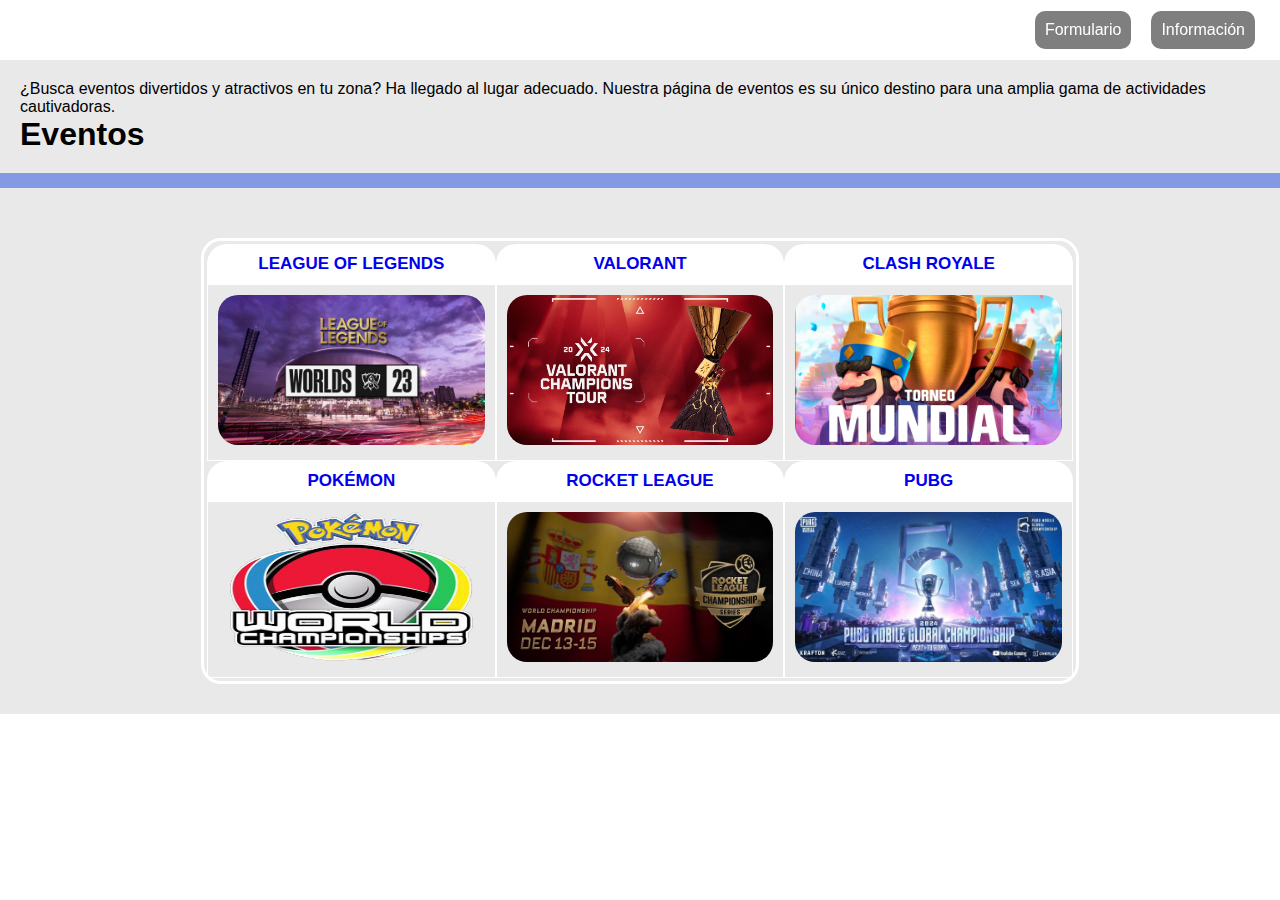
<file: Unitedprojectup/index.html>
<!DOCTYPE html>
<html> 
<link rel="stylesheet" href="index.css">
<title>EVENTOS</title>
<head>
<body >
    <header>
        <div id="header_izquierda"><h1>Eventos</h1></div>
        <div id="header_derecha">
            <a class="header_boton" style="background-color: rgb(255,255,255, 0.1); backdrop-filter: blur(4px);" >Eventos</a>
            <a class="header_boton" href="Formularios.html">Formulario</a>
            <a class="header_boton" href= "Información.html"> Información</a>
        </div>
    </header>
    <div id="contenido_texto">
        
        <p>¿Busca eventos divertidos y atractivos en tu zona? Ha llegado al lugar 
            adecuado. Nuestra página de eventos es su único destino para una amplia gama de 
            actividades cautivadoras.</p>
            <h1>Eventos</h1>   
    </div>


    <div id="contenido">
        <table id="contenido_juego">
            <tr>
                <th><a class="info"  href="lol.html">LEAGUE OF LEGENDS</a></th>
                <th><a class="info"  href="valorant.html">VALORANT</a></th>
                <th><a class="info"  href="clashroyal.html">CLASH ROYALE</a></th>
            </tr>
            <tr>
                <td ><a href="lol.html"><img src="img/imagenlol.jpg" alt="imagen de lol"></a></td>
                <td><a  href="valorant.html"><img src="img/valorantchampions.webp" alt="champion valorant"></a></td>
                <td><a  href="clashroyal.html"><img src="img/clashroyal.jpg" alt="Mundial clash royale"></a></td>
            </tr>
            <tr>
                <th><a class="info" href="pokemon.html">POKÉMON</a></th>
                <th><a class="info"  href="rocket.html">ROCKET LEAGUE</a></th>
                <th><a class="info" href="pug.html">PUBG</a></th>
            </tr>
            <tr>
                <td><a  href="pokemon.html"><img src="img/Worlds-Logo pokemon.png" alt="Mundial Pokemon"></a></td>
                <td><a  href="rocket.html"><img src="img/mundial de rocket league.jpg" alt="Mundial Rocket league"></a></td>
                <td><a  href="pug.html"><img src="img/Mundial pubg.JPEG" alt="Mundial Pubg"></a></td>
            </tr>
        </table>
    </div>
</body>
</html>
</file>
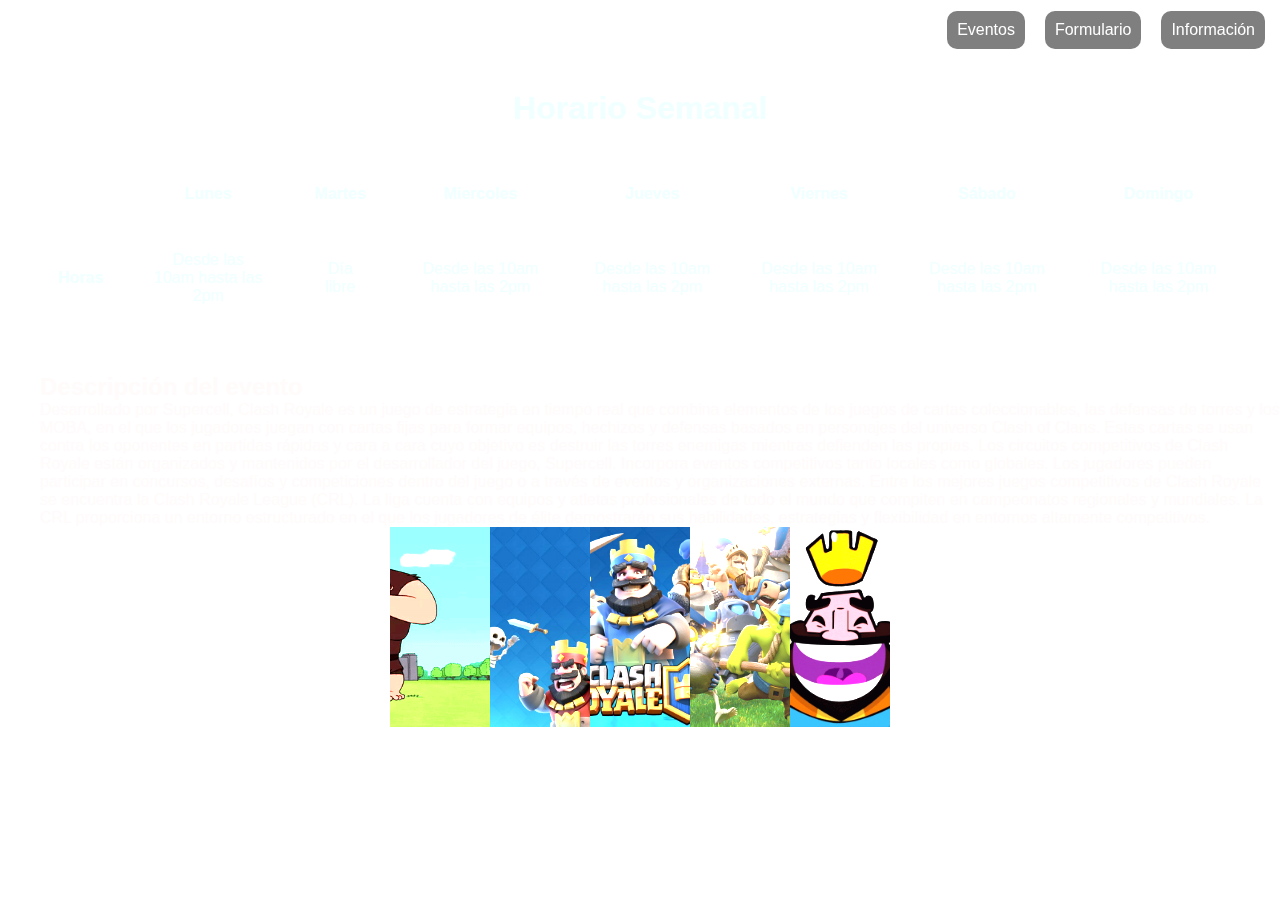
<file: Unitedprojectup/clashroyal.html>
<!DOCTYPE html>
<html> 
<body>
<link rel="stylesheet" href="horarios.css">
    <header>
        <div id="header_izquierda"> <h1>Eventos</h1></div>
        <div id="header_derecha">
            <a class="header_boton" href="index.html" >Eventos</a>
            <a class="header_boton" href="Formularios.html">Formulario</a>
            <a class="header_boton" href= "Información.html"> Información</a>
        </div>
    </header>
    <div id="Horario">
        <h1>Horario Semanal</h1>
       <table>
            <tr>   
                <th></th>
                <th>Lunes</th>
                <th>Martes</th>
                <th>Miercoles</th>
                <th>Jueves</th>
                <th>Viernes</th>
                <th>Sábado</th>
                <th>Domingo</th>
            </tr>

            <tr>
                <th>Horas</th>
                <td>Desde las 10am hasta las 2pm</td>
                <td>Día libre</td>
                <td>Desde las 10am hasta las 2pm</td>
                <td>Desde las 10am hasta las 2pm</td>
                <td>Desde las 10am hasta las 2pm</td>
                <td>Desde las 10am hasta las 2pm</td>
                <td>Desde las 10am hasta las 2pm</td>
            </tr>
       </table>
        </div>

<div id="datos_uno">
    <h2>Descripción del evento</h2>
    <p> Desarrollado por Supercell, Clash Royale es un juego de estrategia en tiempo real que combina elementos de 
        los juegos de cartas coleccionables, las defensas de torres y los MOBA, en el que los jugadores juegan con 
        cartas fijas para formar equipos, hechizos y defensas basados en personajes del universo Clash of Clans. 
        Estas cartas se usan contra los oponentes en partidas rápidas y cara a cara cuyo objetivo es destruir las 
        torres enemigas mientras defienden las propias. Los circuitos competitivos de Clash Royale están organizados 
        y mantenidos por el desarrollador del juego, Supercell. Incorpora eventos competitivos tanto locales como 
        globales. Los jugadores pueden participar en concursos, desafíos y competiciones dentro del juego o a través de
        eventos y organizaciones externas. Entre los mejores juegos competitivos de Clash Royale se encuentra la Clash 
        Royale League (CRL). La liga cuenta con equipos y atletas profesionales de todo el mundo que compiten en campeonatos
        regionales y mundiales. La CRL proporciona un entorno estructurado en el que los jugadores de élite demostrarán 
        sus habilidades, estrategias y flexibilidad en entornos altamente competitivos.  
    </p>
</div>
<section>
    <img src="img/CLASH_ROYALE_siete.png" alt="chica">
    <img src="img/CLASH_ROYALE_tres.png" alt="chica2">
    <img src="img/CLASH_ROYALE_cuatro.png" alt="chica3">
    <img src="img/clashroyale_cinco.png" alt="chica4">
    <img src="img/CLASH_ROYALE_SEIS.gif" alt="chica4">
</section>
</body>
</html>
</file>
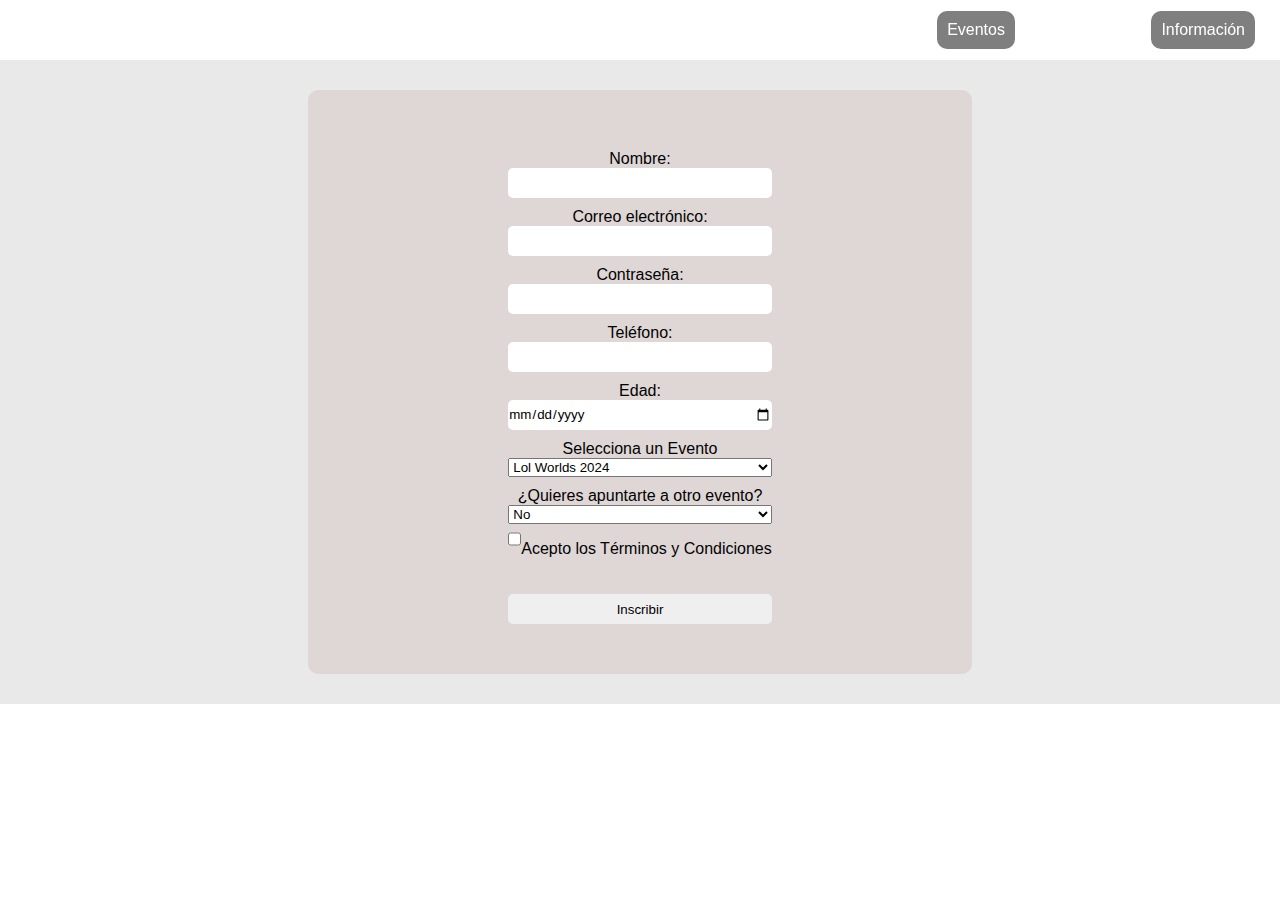
<file: Unitedprojectup/Formularios.html>
<!DOCTYPE html>
<html> 
<link rel="stylesheet" href="index.css">
<body>
    <header>
        <div id="header_izquierda"> <h1>Eventos</h1></div>
        <div id="header_derecha">
            <a class="header_boton" href="index.html">Eventos</a>
            <a class="header_boton" style="background-color: rgb(255,255,255, 0.1); backdrop-filter: blur(4px);">Formulario</a>
            <a class="header_boton" href="Información.html">Información</a>
            
        </div>
    </header>
    <div id="contenido" style="display: flex;">
        <form name="formulario" method="get" action="insert.php" onsubmit="return validarFormulario()">

            <input type="hidden" id="clientes" name= "db" value="unitedprojectup">
            <input type="hidden" id="clientes2" name="table" value="clientes">

            <label for="name">Nombre:</label>
            <input type="text" id="Nombre" name="Nombre" required />

            <label for="mail">Correo electrónico:</label>
            <input type="email" id="correo" name="correo" value="" required />
            
            <label for="password">Contraseña:</label>
            <input type="password" id="contraseña" name="contraseña" required />

            <label for="telf">Teléfono:</label>
            <input type="text" id="telefono" name="telefono" required/>

            <label for="edad">Edad:</label>
            <input type="date" id="edad" name="edad" required/>

            <label for="evento">Selecciona un Evento</label>
            <select id="evento" name="evento1">
                <option value="Worlds2024" >Lol Worlds 2024</option>
                <option value="Valorant Champions2024" >Valorant Champions 2024 </option>
                <option value="Clash Royale Wordl Tour2024" >Clash Royale Wordtour 2024</option>
                <option value="Mundial de Pokemon 2024" >Mundial de Pokemon 2024</option>
                <option value="Wordl Champioship2024" >Rocket league Wordl Champioship2024</option>
                <option value="Pubg Campeonato Mundial2024" >Pubg Campeonato Mundial2024</option>
            </select>

            <label for="evento">¿Quieres apuntarte a otro evento?</label>
            <select id="evento" name="evento2">
                <option value="">No</option>
                <option value="Worlds2024" >Lol Worlds 2024</option>
                <option value="Valorant Champions2024" >Valorant Champions 2024 </option>
                <option value="Clash Royale Wordl Tour2024" >Clash Royale Wordtour 2024</option>
                <option value="Mundial de Pokemon 2024" >Mundial de Pokemon 2024</option>
                <option value="Wordl Champioship2024" >Rocket league Wordl Champioship2024</option>
                <option value="Pubg Campeonato Mundial2024" >Pubg Campeonato Mundial2024</option>
            </select>

            <div class="terms-checkbox-container">
                <input class="acceptterms" type="checkbox" name="condiciones" value="agree_terms">Acepto los Términos y Condiciones
            </div>
            <br>
            <br>
            
            <input class="btn-submit" type="submit" id="enviar" value="Inscribir"/>
        </form>

    </div>


    <script>
        function validarFormulario() {

            var y = document.forms["formulario"]["condiciones"].checked;
            console.log(y);
            if (y == false) {
                alert("Tienes que aceptar los términos y condiciones");
                return false;
            }

            var contraseña = document.forms["formulario"]["contraseña"].value;
            if (contraseña.length < 8) {
                alert("La contraseña es débil. Debe tener al menos 8 caracteres.");
                return false;
            }         
            

            var evento1 = document.forms["formulario"]["evento1"].value;
            var evento2 = document.forms["formulario"]["evento2"].value;
            if (evento1 == evento2) {
                alert("No puedes elegir el misnmo evento dos veces");
                return false;
            } 

        }

    </script>
</body>
</html>
</file>
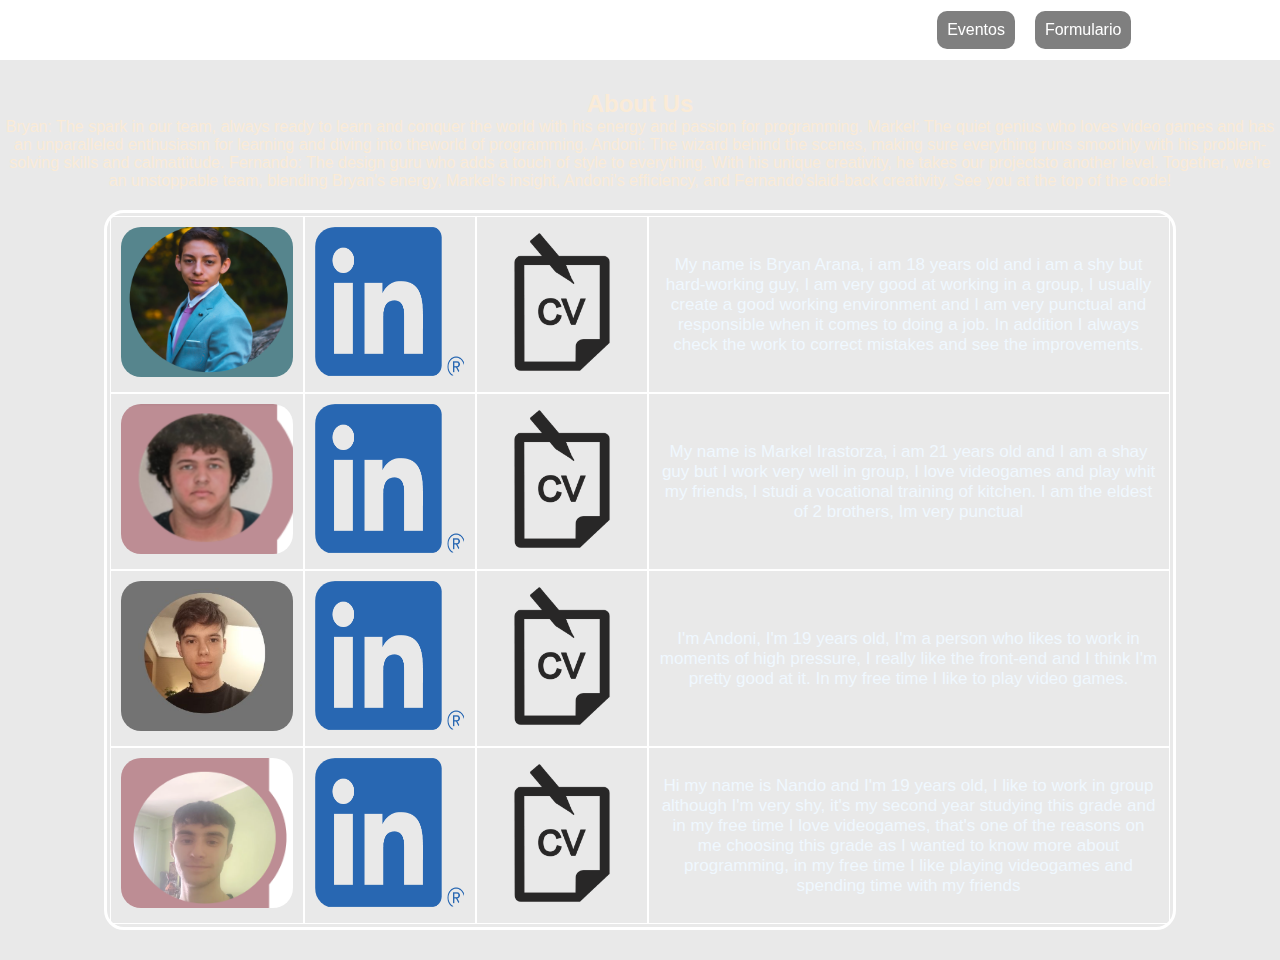
<file: Unitedprojectup/Información.html>
<!DOCTYPE html>
<html> 
<link rel="stylesheet" href="index.css">
<head>
<body>
    <header>
        <div id="header_izquierda"> <h1>Eventos</h1></div>
        <div id="header_derecha">
            <a class="header_boton" href="index.html" >Eventos</a>
            <a class="header_boton" href="Formularios.html">Formulario</a>
            <a class="header_boton" style="background-color: rgb(255,255,255, 0.1); backdrop-filter: blur(4px);" >Información</a>
        </div>
    </header>

    <div id="contenido">
        <table id="contenido_cv">
            <tr>
                <td><img src="img/fotico.png" alt="Bryan Arana"></td>
                <td><a href="http://www.linkedin.com/in/brayan-alexander-arana-herrera-a73286295"><img style="width: 150px;"    src="img/LInkedin.png" alt="LInkedin"></a></td>
                <td><a href="Captura de pantalla 2023-10-27 083310.png"><img style="width: 150px;"    src="img/cv.png" alt="cv"></a></td>
                <td><P style="width: 500px;">My name is Bryan Arana, i am 18 years old and i am a shy but hard-working guy, I am very good at working in a group, I usually create a good working 
                environment and I am very punctual and responsible when it comes to doing a job. In addition I always check the work to correct mistakes and see the improvements.</P> </td>
            </tr>
            
            <tr>
                <td><img src="img/Captura de pantalla 2023-10-27 081549.png" width="230px" alt="Markel Irastorza"></td>
                <td><a href="http://www.linkedin.com/in/markel-irastorza-b90675296"><img style="width: 150px;"    src="img/LInkedin.png" alt="LInkedin"></a></td>
                <td><a href="Captura de pantalla 2023-10-27 091236.png"><img style="width: 150px;"    src="img/cv.png" alt="cv"></a></td>
                <td><P style="width: 500px;"> My  name is Markel Irastorza, i am 21 years old and I am a shay guy but I work very well in group, I love videogames and play whit my friends, I studi a vocational training of kitchen.
                I am the eldest of 2 brothers, Im very punctual </P></td>
            </tr>

            <tr>
                <td><img src="img/foricoandoni.png" width="230px" alt="Andoni felipe"></td>
                <td><a href="https://www.linkedin.com/in/maragati-undefined-856109299/"><img style="width: 150px;"    src="img/LInkedin.png" alt="LInkedin"></a></td>
                <td><a href="andoni.jpg"><img style="width: 150px;"    src="img/cv.png" alt="cv"></a></td>
                <td><p style="width: 500px;">I'm Andoni, I'm 19 years old, I'm a person who likes to work in moments of high pressure,
                     I really like the front-end and I think I'm pretty good at it. In my free time 
                     I like to play video games.</p></td>
            </tr>
            <tr>
                <td><img src="img/image2.png" width="230px" alt="Fernando Gude"></td>
                <td><a href="https://www.linkedin.com/in/fernando-gude-reimundez-331925258/"><img style="width: 150px;"          src="img/LInkedin.png" alt="LInkedin"></a></td>
                <td><a href="Captura de pantalla 2023-10-27 085942.png"><img style="width: 150px;"    src="img/cv.png" alt="cv"></a></td>
                <td><P style="width: 500px;">Hi my name is Nando and I'm 19 years old, I like to work in group 
                    although I'm very shy, it's my second year studying this grade and in my free time I love 
                    videogames, that's one of the reasons on me choosing this grade as I wanted to know more about
                    programming, in my free time I like playing videogames and spending time with my friends</P></td>
            </tr>
            <h2 style="color: antiquewhite;"> About Us </h2>
            <p style="color: antiquewhite;">
                Bryan: The spark in our team, always ready to learn and conquer the world with his energy and passion for programming.

                Markel: The quiet genius who loves video games and has an unparalleled enthusiasm for learning and 
                diving into theworld of programming.

                Andoni: The wizard behind the scenes, making sure everything runs smoothly with his problem-solving
                skills and calmattitude.

                Fernando: The design guru who adds a touch of style to everything. With his unique creativity, he takes
                our projectsto another level.

                Together, we're an unstoppable team, blending Bryan's energy, Markel's insight, Andoni's efficiency, 
                and Fernando'slaid-back creativity. See you at the top of the code!</p>
        </table>
    </div>
</body>
</file>
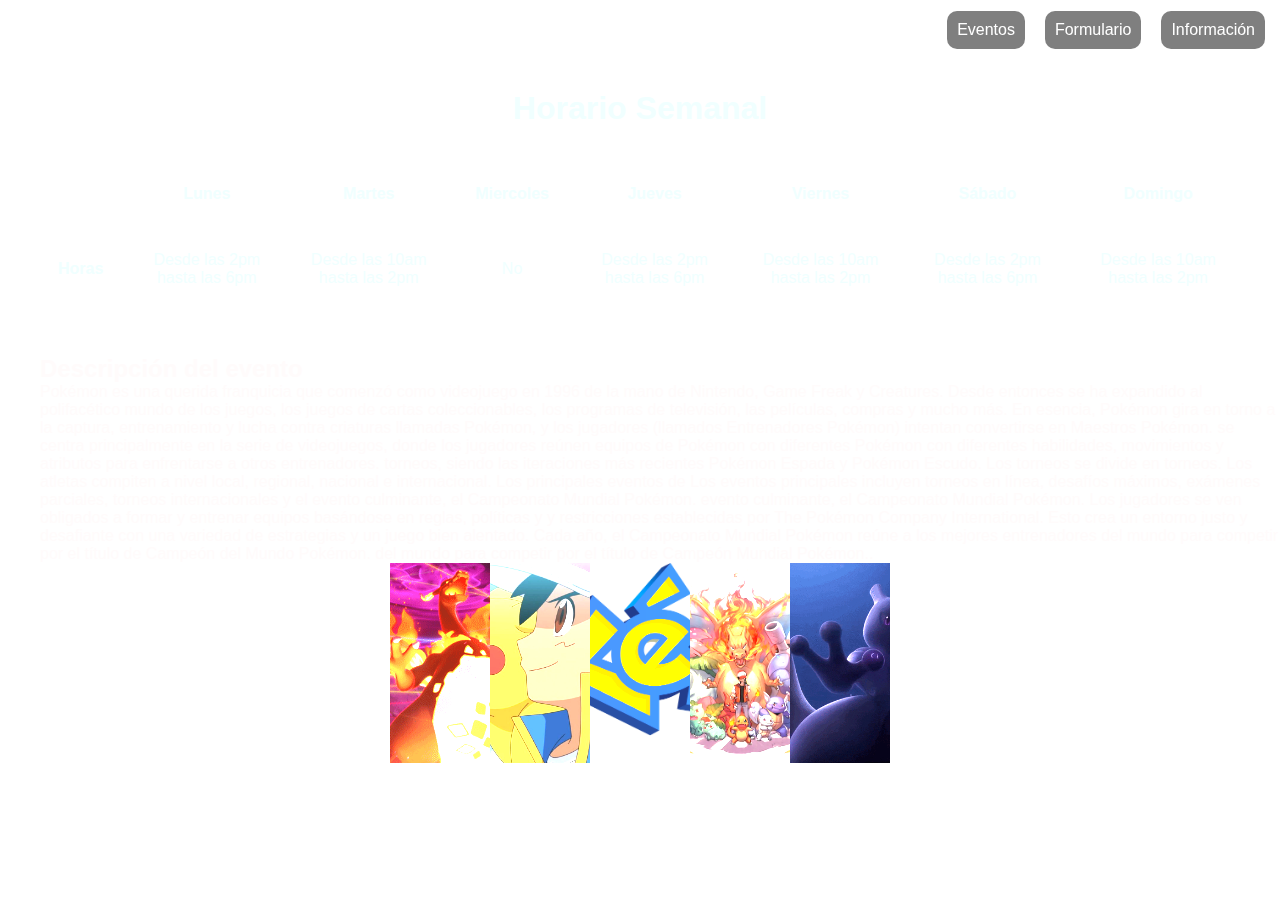
<file: Unitedprojectup/pokemon.html>
<!DOCTYPE html>
<html> 
<body>
<link rel="stylesheet" href="horarios.css">
    <header>
        <div id="header_izquierda"> <h1>Eventos</h1></div>
        <div id="header_derecha">
            <a class="header_boton" href="index.html" >Eventos</a>
            <a class="header_boton" href="Formularios.html">Formulario</a>
            <a class="header_boton" href= "Información.html"> Información</a>
        </div>
    </header>
    <div id="Horario">
        <h1>Horario Semanal</h1>
       <table>
            <tr>   
                <th></th>
                <th>Lunes</th>
                <th>Martes</th>
                <th>Miercoles</th>
                <th>Jueves</th>
                <th>Viernes</th>
                <th>Sábado</th>
                <th>Domingo</th>
            </tr>

            <tr>
                <th>Horas</th>
                <td>Desde las 2pm hasta las 6pm</td>
                <td>Desde las 10am hasta las 2pm</td>
                <td>No</td>
                <td>Desde las 2pm hasta las 6pm</td>
                <td>Desde las 10am hasta las 2pm</td>
                <td>Desde las 2pm hasta las 6pm</td>
                <td>Desde las 10am hasta las 2pm</td>
            </tr>
       </table>
        </div>

<div id="datos_uno">
    <h2>Descripción del evento</h2>
    <p> Pokémon es una querida franquicia que comenzó como videojuego en 1996 de la mano de Nintendo, Game Freak y Creatures. 
        Desde entonces se ha expandido al polifacético mundo de los juegos, los juegos de cartas coleccionables, los programas de televisión, las películas, 
        compras y mucho más. En esencia, Pokémon gira en torno a la captura, entrenamiento y lucha contra criaturas llamadas
        Pokémon, y los jugadores (llamados Entrenadores Pokémon) intentan convertirse en Maestros Pokémon.
        se centra principalmente en la serie de videojuegos, donde los jugadores reúnen equipos de Pokémon con diferentes 
        Pokémon con diferentes habilidades, movimientos y atributos para enfrentarse a otros entrenadores. 
        torneos, siendo las iteraciones más recientes Pokémon Espada y Pokémon Escudo. Los torneos se 
        divide en torneos. Los atletas compiten a nivel local, regional, nacional e internacional. Los principales eventos de 
        Los eventos principales incluyen torneos en línea, desafíos máximos, exámenes parciales, torneos internacionales y el evento culminante, el Campeonato Mundial Pokémon. 
        evento culminante, el Campeonato Mundial Pokémon. Los jugadores se ven obligados a formar y entrenar equipos basándose en reglas, políticas y 
        y restricciones establecidas por The Pokémon Company International. Esto crea un entorno justo y desafiante con una variedad 
        de estrategias y un juego bien alentado. Cada año, el Campeonato Mundial Pokémon reúne a los mejores entrenadores del mundo para competir por el título de Campeón del Mundo Pokémon. 
        del mundo para competir por el título de Campeón Mundial Pokémon..
    </p>
</div>
<section>
    <img src="img/pokémon_uno.gif" alt="chica">
    <img src="img/pokémon_tres.jpg" alt="chica2">
    <img src="img/pokémon_dos.png" alt="chica3">
    <img src="img/pokémon_seis.jpg" alt="chica4">
    <img src="img/pokémon_ocho.gif" alt="chica5">
</section>
</body>
</html>
</file>
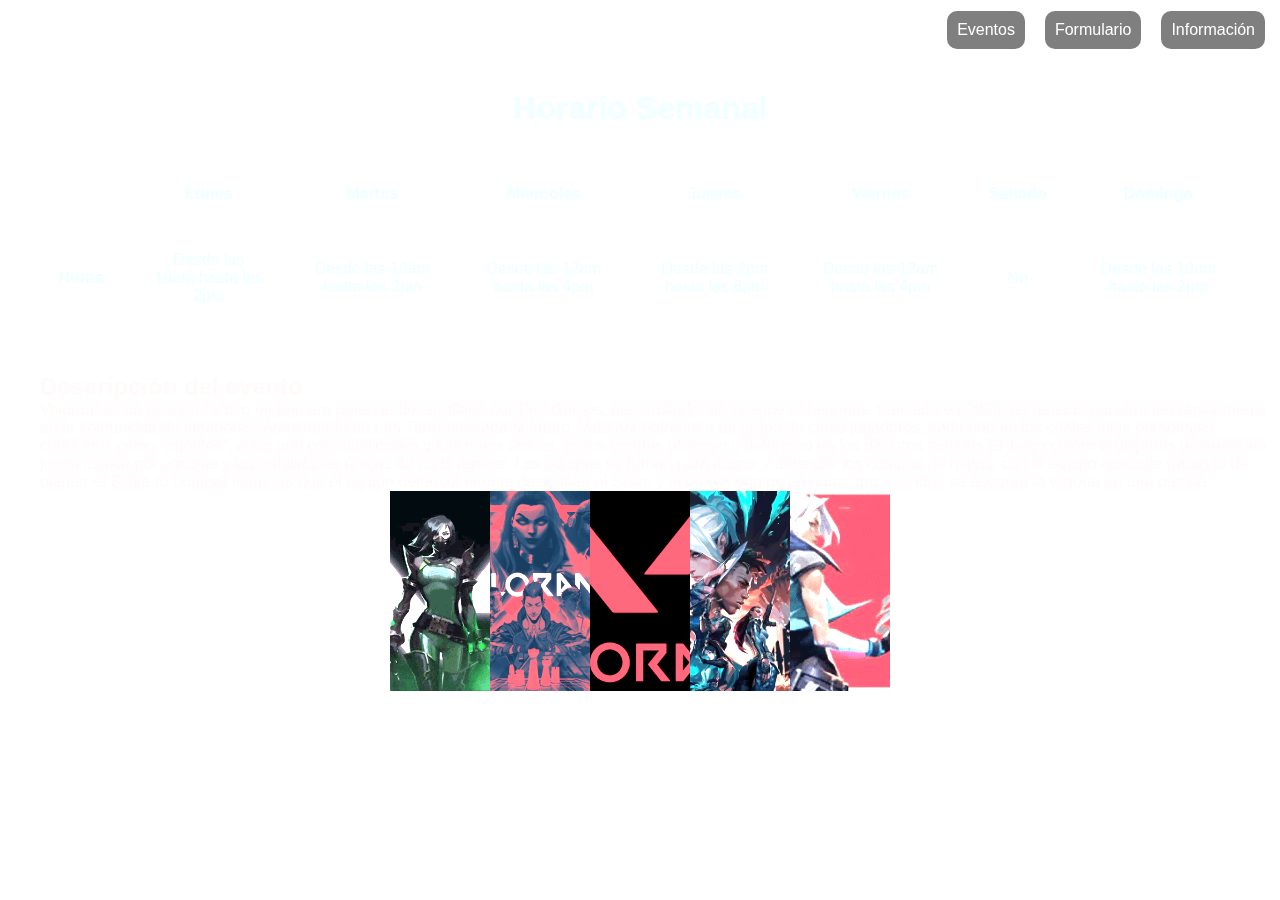
<file: Unitedprojectup/valorant.html>
<!DOCTYPE html>
<html> 
<body>
<link rel="stylesheet" href="horarios.css">
    <header>
        <div id="header_izquierda"> <h1>Eventos</h1></div>
        <div id="header_derecha">
            <a class="header_boton" href="index.html" >Eventos</a>
            <a class="header_boton" href="Formularios.html">Formulario</a>
            <a class="header_boton" href= "Información.html"> Información</a>
        </div>
    </header>
    <div id="Horario">
        <h1>Horario Semanal</h1>
       <table>
            <tr>   
                <th></th>
                <th>Lunes</th>
                <th>Martes</th>
                <th>Miercoles</th>
                <th>Jueves</th>
                <th>Viernes</th>
                <th>Sábado</th>
                <th>Domingo</th>
            </tr>

            <tr>
                <th>Horas</th>
                <td>Desde las 10am hasta las 2pm</td>
                <td>Desde las 10am hasta las 2pm</td>
                <td>Desde las 12am hasta las 4pm</td>
                <td>Desde las 2pm hasta las 6pm</td>
                <td>Desde las 12am hasta las 4pm</td>
                <td>No</td>
                <td>Desde las 10am hasta las 2pm</td>
            </tr>
       </table>
        </div>

<div id="datos_uno">
    <h2>Descripción del evento</h2>
    <p> Valorant es un shooter táctico en primera persona desarrollado por Riot Games, desarrollador de 
        League of Legends. Lanzado en 2020, ha ganado popularidad rápidamente en la comunidad de jugadores. 
        Ambientado en una Tierra cercana al futuro, Valorant enfrenta a un grupo de cinco jugadores, cada uno de 
        los cuales elige personajes conocidos como "agentes", cada uno con habilidades y funciones únicas, en los 
        bandos ofensivo y defensivo en los distintos campos El juego combina disparos de precisión, juego táctico 
        por equipos y las habilidades únicas de cada agente. Los equipos se turnan para atacar y defender los campos 
        de minas, con el equipo atacante tratando de plantar el Spike (o bomba) mientras que el equipo defensor intenta 
        desactivar el Spike y el primer equipo en ganar trece rondas se asegura la victoria en una partida.  
    </p>
</div>
<section>
    <img src="img/valorant_siete.gif" alt="chica">
    <img src="img/valorant_uno.png" alt="chica2">
    <img src="img/valorant_cuatro.png" alt="chica3">
    <img src="img/valorant_tres.png" alt="chica4">
    <img src="img/valorant_seis.gif" alt="chica5">
</section>
</body>
</html>
</file>
<file: Unitedprojectup/index.css>
* {
  margin: 0;
  padding: 0;
  font-family: Arial;
}

body {
  margin-top: 60px;
}

header {
  padding-left: 20px;
  margin-top: -60px;
  height: 60px;
  color: white;
  background: url(https://i.makeagif.com/media/1-12-2021/izAv5U.gif);
  width: 100%;
  position: fixed;
  display: flex;
  flex-direction: row;
  align-items: center;
}

#header_izquierda {
  width: 50%;
  display: flex;
  flex-direction: row;
  align-items: center;
}

#header_derecha {
  padding-right: 25px;
  width: 50%;
  display: flex;
  flex-direction: row;
  align-items: center;
  justify-content: right;
}

#contenido {
display: flex;
justify-content: center;
align-items: center;
flex-direction: column;
background-color: rgb(233, 233, 233);
padding: 30px 0px;
 text-align: center;
 background-image: url(https://images.unsplash.com/photo-1478760329108-5c3ed9d495a0?q=80&w=1000&auto=format&fit=crop&ixlib=rb-4.0.3&ixid=M3wxMjA3fDB8MHxleHBsb3JlLWZlZWR8MXx8fGVufDB8fHx8fA%3D%3D);
 background-size: cover;
 background-repeat: no-repeat;
 background-attachment: fixed;
}

#contenido form {
  color: rgb(2, 2, 2);
  display: flex;
  flex-direction: column;
  padding: 50px 200px;
  background-color: #dfd6d6;
  border-radius: 10px;
}

label {
  margin-top: 10px;
}

input {
  border-radius: 5px;
  height: 30px;
  border: none;
}

textarea {
  border-radius: 5px;
  height: 50px;
  border: none;
}

#boton {
  margin-top: 20px;
  cursor: pointer;
}

a {
  text-decoration: none;
}

#contenido_cv {
  font-size: 17px;
  margin-top: 20px;
  border: solid white 3px;
  border-radius: 20px;
  padding: 3px;
  border-collapse: separate; /* Asegura que el cellspacing tenga efecto */
  border-spacing: 0;
  color: aliceblue;
}

#contenido_cv th, td {
  border: 1px solid white;
  padding: 10px;
}

#contenido_cv tr td {
  height: 150px;
}

#contenido_cv tr th {
  background-color: white;
  padding-bottom: 20px;
  padding: 0px 10px 10px 10px;
  height: 20px;
  border-radius: 20px 20px 0px 0px ;
}

/* TABLA INDEX */

#contenido_juego {
  font-size: 17px;
  margin-top: 20px;
  border: solid white 3px;
  border-radius: 20px;
  padding: 3px;
  border-collapse: separate; /* Asegura que el cellspacing tenga efecto */
  border-spacing: 0;
  color: aliceblue;
}

#contenido_juego tr th {
  background-color: white;
  padding: 10px 0px;
  height: 20px;
  border-radius: 20px 20px 0px 0px ;
}

/* FIN TABLA INDEX */

table img {
  width: 100%;
  height: 150px;
  border-radius: 20px;
}

.info{
  justify-content: center;
  align-items: center;
  padding-top: 20px;
}

.header_boton {
  background-color: rgb(0,0,0, 0.5);
  backdrop-filter: blur(10px);
  color: white;
  padding: 10px;
  border-radius: 10px;
  margin-right: 20px;
}

.header_boton:hover {
  background-color: rgb(255,255,255, 0.1);
  backdrop-filter: blur(4px);
}

#contenido_texto {
  background-color: rgb(233, 233, 233);
  padding: 20px;
  border: solid #8499E3;
  border-width: 0px 0px 15px 0px;
}
</file>
<file: Unitedprojectup/horarios.css>
* {
    margin: 0;
    padding: 0;
    font-family: Arial;
  }
  
  body {
    margin-top: 60px; 
    background-image: url(https://images.unsplash.com/photo-1478760329108-5c3ed9d495a0?q=80&w=1000&auto=format&fit=crop&ixlib=rb-4.0.3&ixid=M3wxMjA3fDB8MHxleHBsb3JlLWZlZWR8MXx8fGVufDB8fHx8fA%3D%3D);
    background-size: cover;
    background-repeat: no-repeat;
    background-attachment: fixed;
  }

header {
    padding-left: 30px;
    margin-top: -60px;
    height: 60px;
    color: white;
    background: url(https://i.makeagif.com/media/1-12-2021/izAv5U.gif);
    width: 100%;
    position: fixed;
    display: flex;
    flex-direction: row;
    align-items: center;
  }
  #header_izquierda {
    width: 50%;
    display: flex;
    flex-direction: row;
    align-items: center;
  }
  
  #header_derecha {
    padding-right: 25px;
    width: 50%;
    display: flex;
    flex-direction: row;
    align-items: center;
    justify-content: right;
  }
  
  label {
    margin-top: 10px;
  }

  #Horario {
    display: flex;
    justify-content: center;
    align-items: center;
    flex-direction: column;
    margin-top: 60px;
    padding: 10px 0px;
    width:100% ;
  }

  #Horario h1 {
    margin-top: 20px;
    color: azure;
  }

 #datos{
  display: flex;
  justify-content: center;
  align-items: center;
  margin-top: 30px;
  color: azure;
  padding: 10px 0px;
  width:35% ;
 }

 #datos1{
  display: flex;
  justify-content: left;
  align-items: left;
  margin-top: 10px;
  color: azure;
  border: 4px;
  padding: 10px 0px;
  width:20% ; 
 }


#Horario table {
  border: solid white 3px;
  border-radius: 20px;
  display: flex;
  align-items: center;
  justify-content: center;
  margin: 30px;
  color: azure;
}

#Horario table tr td {
  border: solid white 3px;
  text-align: center;
  padding: 20px;
  border-radius: 10px;
}

#Horario table tr th {
  border: solid white 3px;
  text-align: center;
  padding: 20px;
  border-radius: 10px;
}


.info{
  display: flex;
  justify-content: center;
  align-items: center;
  padding-top: 20px;
}

#datos_uno  {
  display: flex;
  flex-direction: column;
}

#datos_uno  {
  color: rgb(255, 251, 251);
  margin-left: 40px;
}


.header_boton {
  background-color: rgb(0,0,0, 0.5);
  backdrop-filter: blur(10px);
  color: white;
  padding: 10px;
  border-radius: 10px;
  margin-right: 20px;
  text-decoration: none;
}

.header_boton:hover {
  background-color: rgb(255,255,255, 0.1);
  backdrop-filter: blur(4px);
}

section{
display: flex;
width: 500px;
height: 200px;
margin: 0 auto;

}

section img{
width: 20px; 
flex-grow: 1;
object-fit: cover;
filter: brightness(150%);
transition: .5s ease;
padding-left: 0px;

}

section img:hover{
cursor: pointer;
width: 400px;
filter: brightness(150%);
}
</file>
